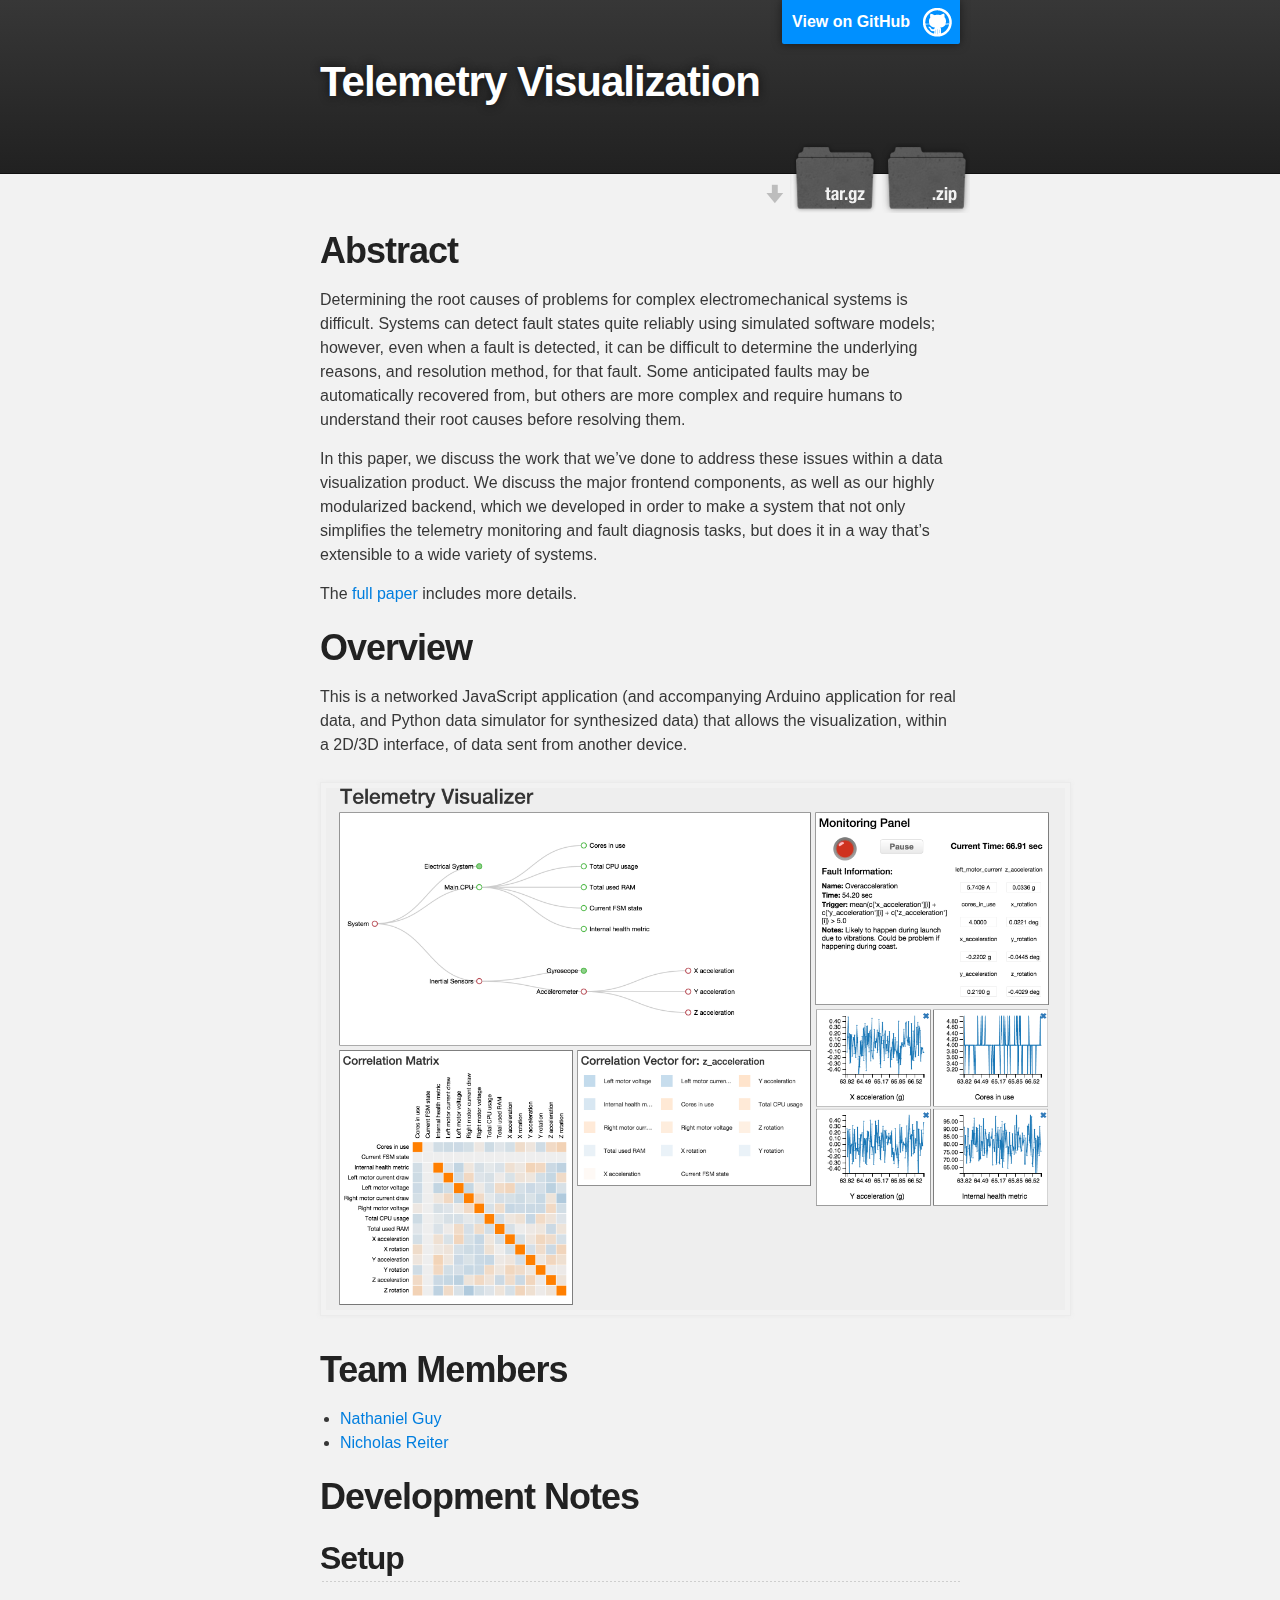
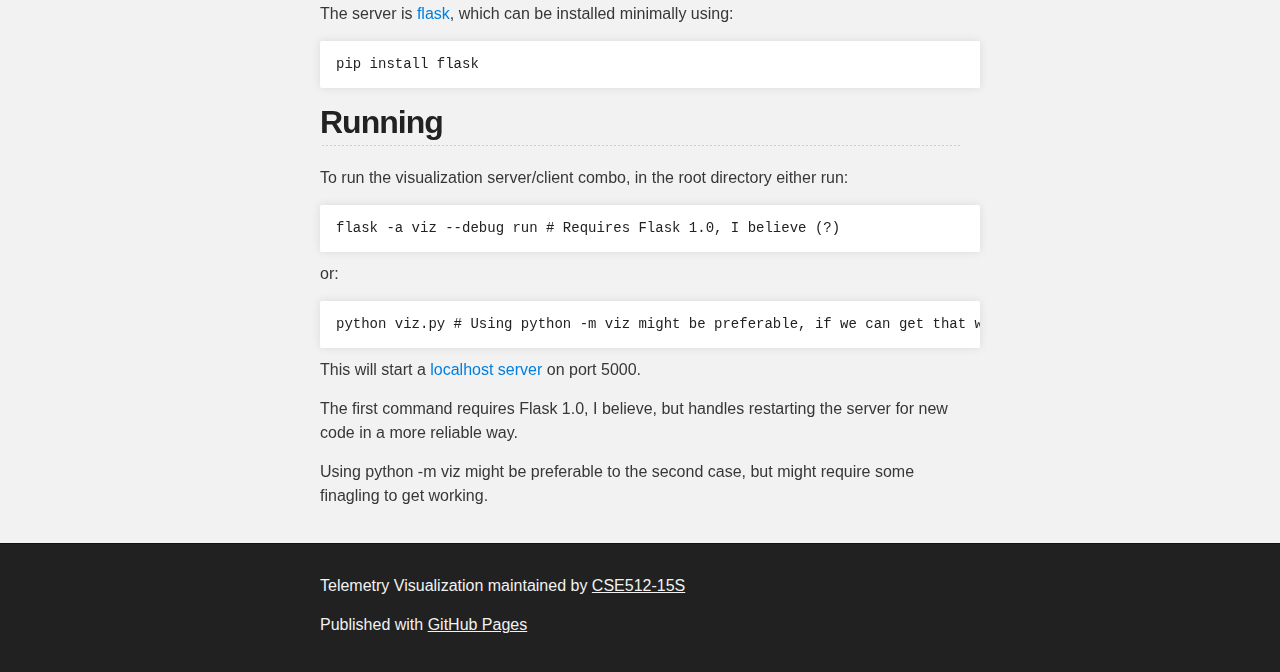
<file: index.html>
<!DOCTYPE html>
<html>

  <head>
    <meta charset='utf-8'>
    <meta http-equiv="X-UA-Compatible" content="chrome=1">
    <meta name="description" content="Telemetry Visualization : ">

    <link rel="stylesheet" type="text/css" media="screen" href="stylesheets/stylesheet.css">

    <title>Telemetry Visualization</title>
  </head>

  <body>

    <!-- HEADER -->
    <div id="header_wrap" class="outer">
        <header class="inner">
          <a id="forkme_banner" href="https://github.com/CSE512-15S/fp-natguy-nreiter">View on GitHub</a>

          <h1 id="project_title">Telemetry Visualization</h1>
          <h2 id="project_tagline"></h2>

            <section id="downloads">
              <a class="zip_download_link" href="https://github.com/CSE512-15S/fp-natguy-nreiter/zipball/master">Download this project as a .zip file</a>
              <a class="tar_download_link" href="https://github.com/CSE512-15S/fp-natguy-nreiter/tarball/master">Download this project as a tar.gz file</a>
            </section>
        </header>
    </div>

    <!-- MAIN CONTENT -->
    <div id="main_content_wrap" class="outer">
      <section id="main_content" class="inner">
        <h1>
<a id="summary" class="anchor" href="#summary" aria-hidden="true"><span class="octicon octicon-link"></span></a>Abstract</h1>

<p>
  Determining the root causes of problems for complex electromechanical systems is difficult. Systems can detect fault states quite reliably using simulated software models; however, even when a fault is detected, it can be difficult to determine the underlying reasons, and resolution method, for that fault. Some anticipated faults may be automatically recovered from, but others are more complex and require humans to understand their root causes before resolving them.
</p>
<p>
  In this paper, we discuss the work that we’ve done to address these issues within a data visualization product. We discuss the major frontend components, as well as our highly modularized backend, which we developed in order to make a system that not only simplifies the telemetry monitoring and fault diagnosis tasks, but does it in a way that’s extensible to a wide variety of systems.
</p>

<p>
  The <a href="paper-natguy-nreiter.pdf">full paper</a> includes more details.
</p>

        <h1>
<a id="summary" class="anchor" href="#summary" aria-hidden="true"><span class="octicon octicon-link"></span></a>Overview</h1>

<p>This is a networked JavaScript application (and accompanying Arduino application for real data, and Python data simulator for synthesized data) that allows the visualization, within a 2D/3D interface, of data sent from another device.</p>

<img src="images/summary.png" alt="Screenshot of the application" />

<h1>
<a id="summary" class="anchor" href="#summary" aria-hidden="true"><span class="octicon octicon-link"></span></a>Team Members</h1>

<ul>
  <li>
    <a href="https://github.com/nattybumppo/">
      Nathaniel Guy
    </a>
  </li>
  <li>
    <a href="https://github.com/scriptreiter/">
      Nicholas Reiter
    </a>
  </li>
</ul>

<h1>
<a id="development-notes" class="anchor" href="#development-notes" aria-hidden="true"><span class="octicon octicon-link"></span></a>Development Notes</h1>

<h2>
<a id="setup" class="anchor" href="#setup" aria-hidden="true"><span class="octicon octicon-link"></span></a>Setup</h2>

<p>The server is <a href="http://flask.pocoo.org/">flask</a>, which can be installed minimally using:</p>

<pre><code>pip install flask
</code></pre>

<h2>
<a id="running" class="anchor" href="#running" aria-hidden="true"><span class="octicon octicon-link"></span></a>Running</h2>

<p>To run the visualization server/client combo, in the root directory either run:</p>

<pre><code>flask -a viz --debug run # Requires Flask 1.0, I believe (?)
</code></pre>

<p>or:</p>

<pre><code>python viz.py # Using python -m viz might be preferable, if we can get that working with flask
</code></pre>

<p>This will start a <a href="http://localhost:5000">localhost server</a> on port 5000.</p>

<p>The first command requires Flask 1.0, I believe, but handles restarting the server for new code in a more reliable way.</p>

<p>Using python -m viz might be preferable to the second case, but might require some finagling to get working.</p>
      </section>
    </div>

    <!-- FOOTER  -->
    <div id="footer_wrap" class="outer">
      <footer class="inner">
        <p class="copyright">Telemetry Visualization maintained by <a href="https://github.com/CSE512-15S">CSE512-15S</a></p>
        <p>Published with <a href="https://pages.github.com">GitHub Pages</a></p>
      </footer>
    </div>

    

  </body>
</html>
</file>
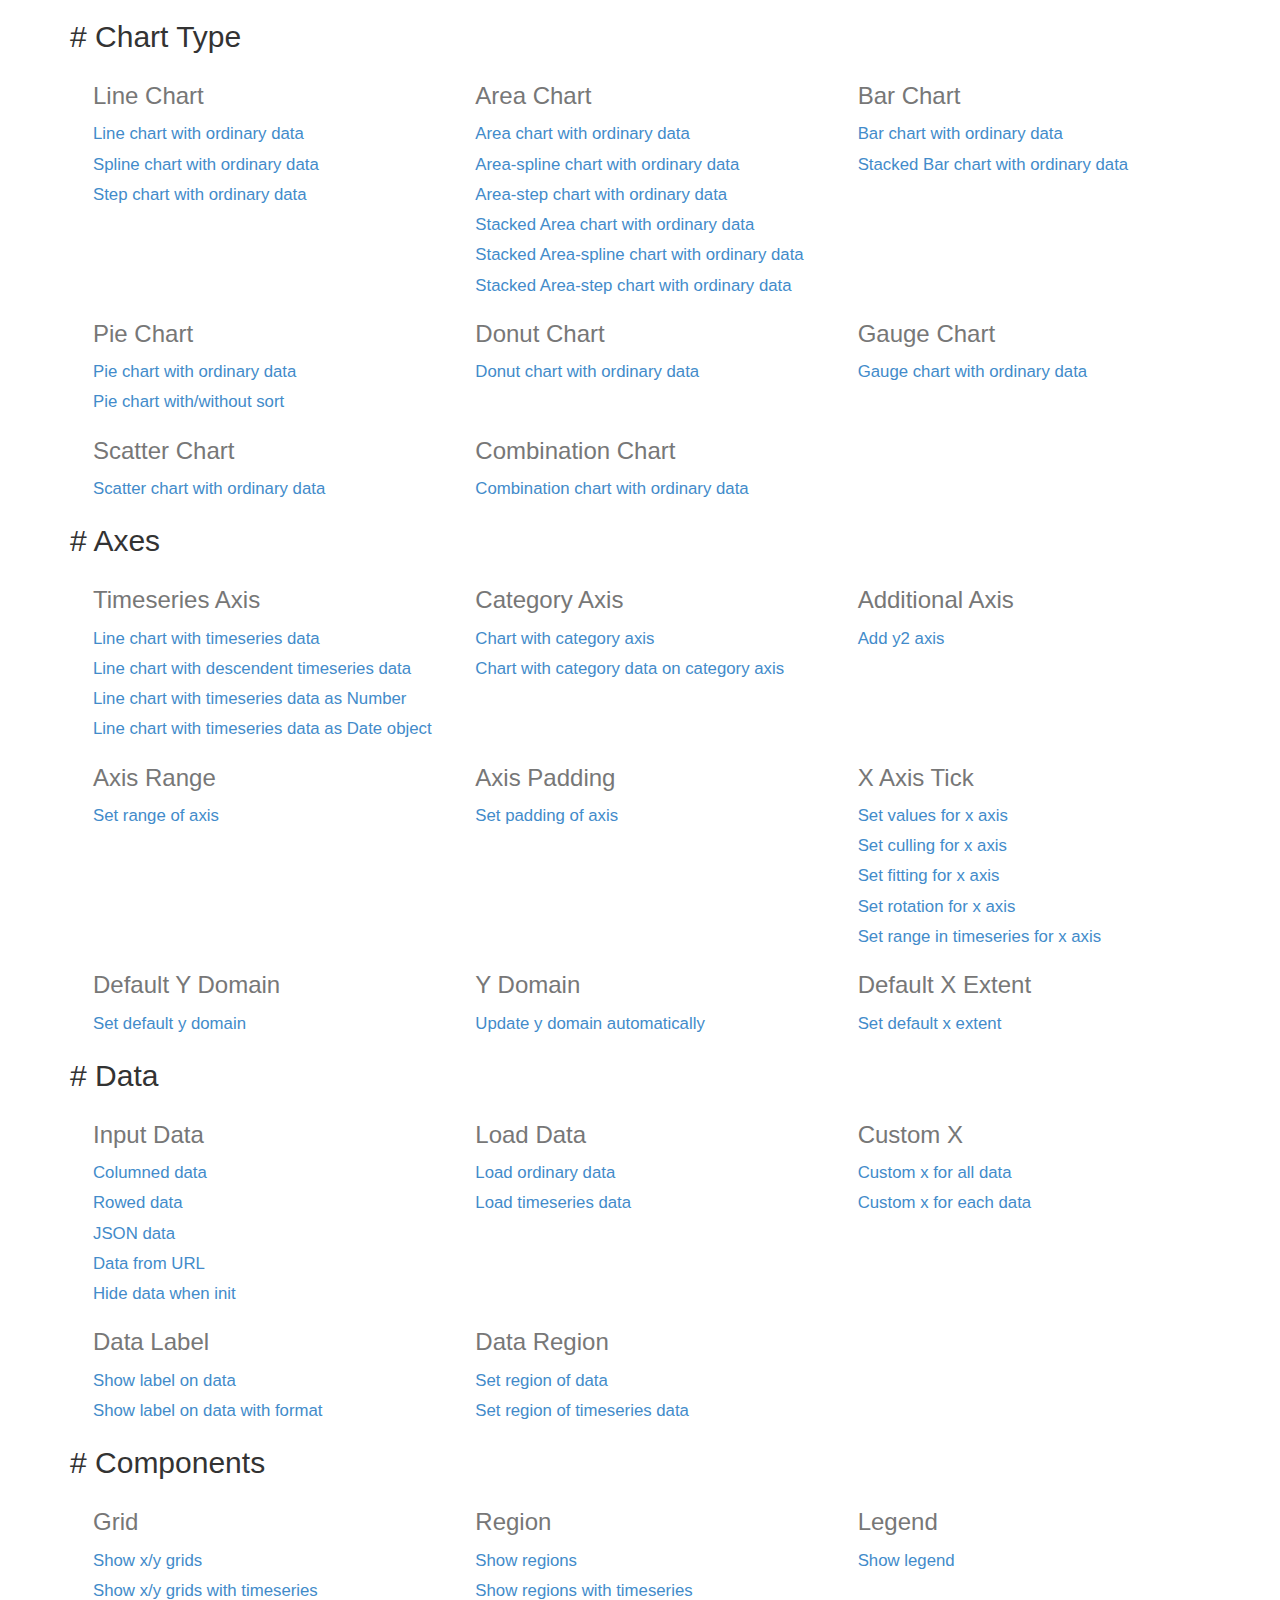
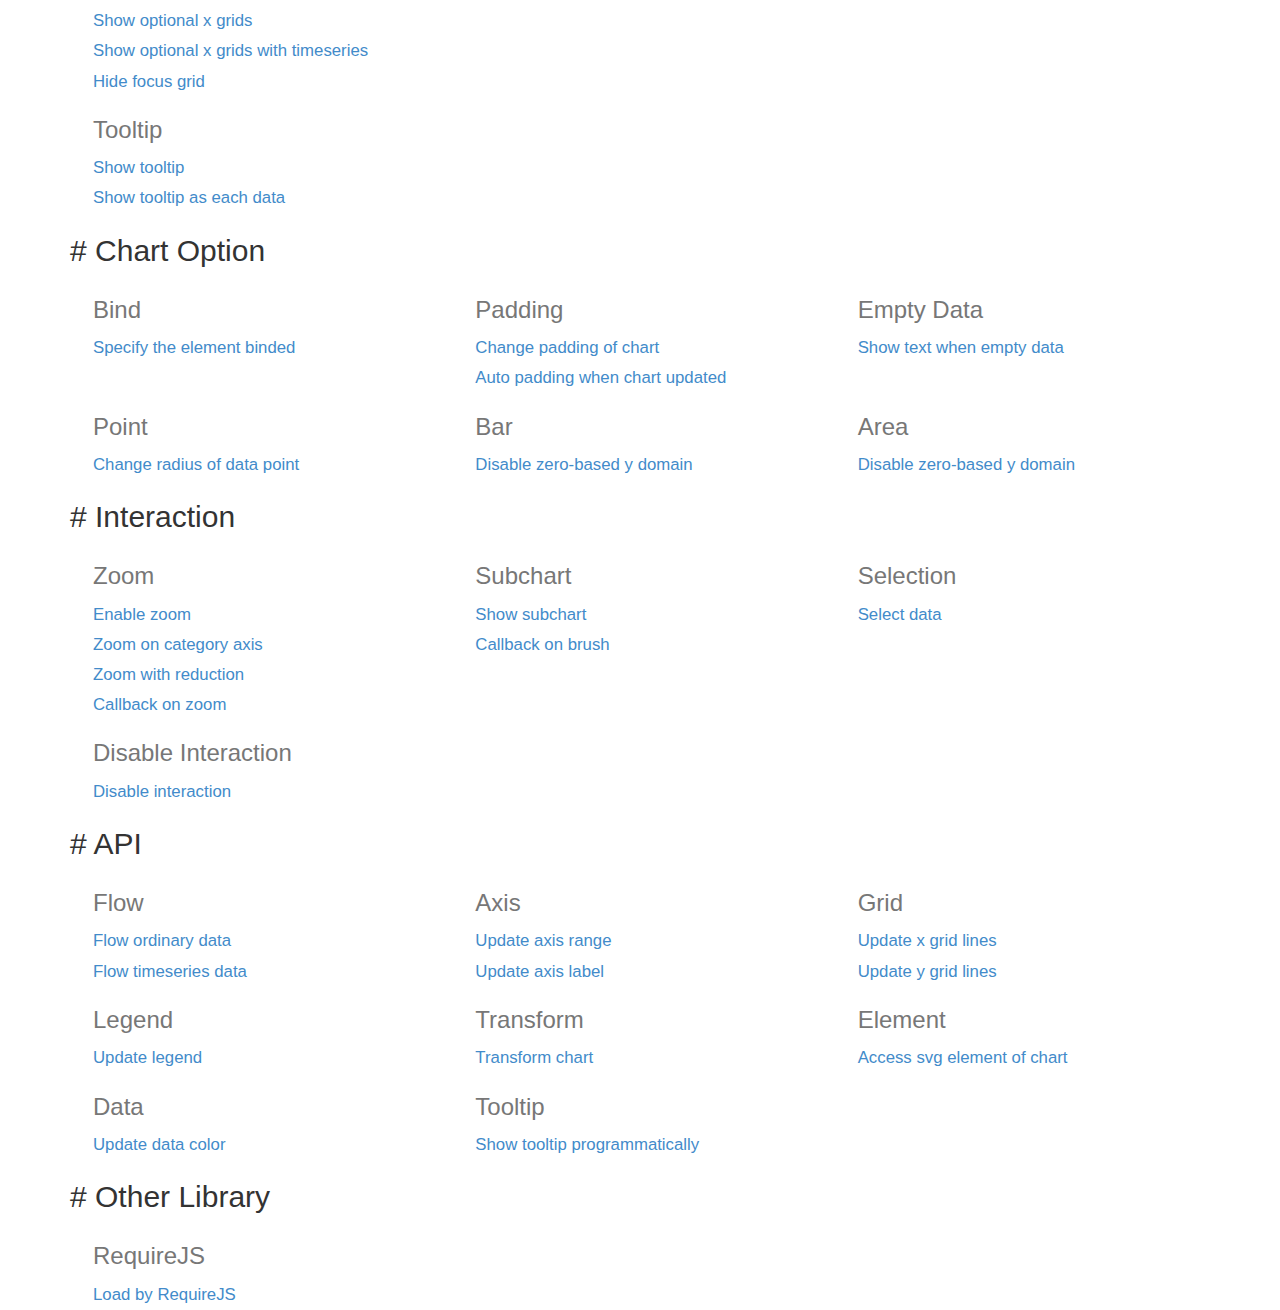
<file: viz/c3-0.4.10/htdocs/index.html>
<html>
  <head>
    <link href="./css/bootstrap.min.css" rel="stylesheet">
    <link href="./css/index.css" rel="stylesheet">
  </head>
  <body>
    <div class="container">
      <div class="section">
        <h2># <span>Chart Type</span></h2>
        <div>
          <div class="row">
            <div class="col-md-4">
              <h3>Line Chart</h3>
              <a href="./samples/simple.html">
                Line chart with ordinary data
              </a>
              <a href="./samples/chart_spline.html">
                Spline chart with ordinary data
              </a>
              <a href="./samples/chart_step.html">
                Step chart with ordinary data
              </a>
            </div>
            <div class="col-md-4">
              <h3>Area Chart</h3>
              <a href="./samples/chart_area.html">
                Area chart with ordinary data
              </a>
              <a href="./samples/chart_area_spline.html">
                Area-spline chart with ordinary data
              </a>
              <a href="./samples/chart_area_step.html">
                Area-step chart with ordinary data
              </a>
              <a href="./samples/chart_area_stacked.html">
                Stacked Area chart with ordinary data
              </a>
              <a href="./samples/chart_area_spline_stacked.html">
                Stacked Area-spline chart with ordinary data
              </a>
              <a href="./samples/chart_area_step_stacked.html">
                Stacked Area-step chart with ordinary data
              </a>
            </div>
            <div class="col-md-4">
              <h3>Bar Chart</h3>
              <a href="./samples/chart_bar.html">
                Bar chart with ordinary data
              </a>
              <a href="./samples/chart_bar_stacked.html">
                Stacked Bar chart with ordinary data
              </a>
            </div>
          </div>
          <div class="row">
            <div class="col-md-4">
              <h3>Pie Chart</h3>
              <a href="./samples/chart_pie.html">
                Pie chart with ordinary data
              </a>
              <a href="./samples/chart_pie_sort.html">
                Pie chart with/without sort
              </a>
            </div>
            <div class="col-md-4">
              <h3>Donut Chart</h3>
              <a href="./samples/chart_donut.html">
                Donut chart with ordinary data
              </a>
            </div>
            <div class="col-md-4">
              <h3>Gauge Chart</h3>
              <a href="./samples/chart_gauge.html">
                Gauge chart with ordinary data
              </a>
            </div>
          </div>
          <div class="row">
            <div class="col-md-4">
              <h3>Scatter Chart</h3>
              <a href="./samples/chart_scatter.html">
                Scatter chart with ordinary data
              </a>
            </div>
            <div class="col-md-4">
              <h3>Combination Chart</h3>
              <a href="./samples/chart_combination.html">
                Combination chart with ordinary data
              </a>
            </div>
          </div>
        </div>
      </div>

      <div class="section">
        <h2># <span>Axes</span></h2>
        <div>
          <div class="row">
            <div class="col-md-4">
              <h3>Timeseries Axis</h3>
              <a href="./samples/timeseries.html">
                Line chart with timeseries data
              </a>
              <a href="./samples/timeseries_descendent.html">
                Line chart with descendent timeseries data
              </a>
              <a href="./samples/timeseries_raw.html">
                Line chart with timeseries data as Number
              </a>
              <a href="./samples/timeseries_date.html">
                Line chart with timeseries data as Date object
              </a>
            </div>
            <div class="col-md-4">
              <h3>Category Axis</h3>
              <a href="./samples/categorized.html">
                Chart with category axis
              </a>
              <a href="./samples/custom_x_categorized.html">
                Chart with category data on category axis
              </a>
            </div>
            <div class="col-md-4">
              <h3>Additional Axis</h3>
              <a href="./samples/axes_y2.html">
                Add y2 axis
              </a>
            </div>
          </div>
          <div class="row">
            <div class="col-md-4">
              <h3>Axis Range</h3>
              <a href="./samples/axes_range.html">
                Set range of axis
              </a>
            </div>
            <div class="col-md-4">
              <h3>Axis Padding</h3>
              <a href="./samples/axes_padding.html">
                Set padding of axis
              </a>
            </div>
            <div class="col-md-4">
              <h3>X Axis Tick</h3>
              <a href="./samples/axes_x_tick_values.html">
                Set values for x axis
              </a>
              <a href="./samples/axes_x_tick_culling.html">
                Set culling for x axis
              </a>
              <a href="./samples/axes_x_tick_fit.html">
                Set fitting for x axis
              </a>
              <a href="./samples/axes_x_tick_rotate.html">
                Set rotation for x axis
              </a>
              <a href="./samples/axes_x_range_timeseries.html">
                Set range in timeseries for x axis
              </a>
            </div>
          </div>
          <div class="row">
            <div class="col-md-4">
              <h3>Default Y Domain</h3>
              <a href="./samples/axes_y_default.html">
                Set default y domain
              </a>
            </div>
            <div class="col-md-4">
              <h3>Y Domain</h3>
              <a href="./samples/domain_y.html">
                Update y domain automatically
              </a>
            </div>
            <div class="col-md-4">
              <h3>Default X Extent</h3>
              <a href="./samples/axes_x_extent.html">
                Set default x extent
              </a>
            </div>
          </div>
        </div>
      </div>

      <div class="section">
        <h2># <span>Data</span></h2>
        <div>
          <div class="row">
            <div class="col-md-4">
              <h3>Input Data</h3>
              <a href="./samples/data_columned.html">
                Columned data
              </a>
              <a href="./samples/data_rowed.html">
                Rowed data
              </a>
              <a href="./samples/data_json.html">
                JSON data
              </a>
              <a href="./samples/data_url.html">
                Data from URL
              </a>
              <a href="./samples/data_hide.html">
                Hide data when init
              </a>
            </div>
            <div class="col-md-4">
              <h3>Load Data</h3>
              <a href="./samples/data_load.html">
                Load ordinary data
              </a>
              <a href="./samples/data_load_timeseries.html">
                Load timeseries data
              </a>
            </div>
            <div class="col-md-4">
              <h3>Custom X</h3>
              <a href="./samples/custom_x_scale.html">
                Custom x for all data
              </a>
              <a href="./samples/custom_xs_scale.html">
                Custom x for each data
              </a>
            </div>
          </div>
          <div class="row">
            <div class="col-md-4">
              <h3>Data Label</h3>
              <a href="./samples/data_label.html">
                Show label on data
              </a>
              <a href="./samples/data_label_format.html">
                Show label on data with format
              </a>
            </div>
            <div class="col-md-4">
              <h3>Data Region</h3>
              <a href="./samples/data_region.html">
                Set region of data
              </a>
              <a href="./samples/data_region_timeseries.html">
                Set region of timeseries data
              </a>
            </div>
          </div>
        </div>
      </div>

      <div class="section">
        <h2># <span>Components</span></h2>
        <div>
          <div class="row">
            <div class="col-md-4">
              <h3>Grid</h3>
              <a href="./samples/grids.html">
                 Show x/y grids
              </a>
              <a href="./samples/grids_timeseries.html">
                 Show x/y grids with timeseries
              </a>
              <a href="./samples/grid_x_lines.html">
                 Show optional x grids
              </a>
              <a href="./samples/grid_x_lines_timeseries.html">
                 Show optional x grids with timeseries
              </a>
              <a href="./samples/grid_focus.html">
                 Hide focus grid
              </a>
            </div>
            <div class="col-md-4">
              <h3>Region</h3>
              <a href="./samples/regions.html">
                 Show regions
              </a>
              <a href="./samples/regions_timeseries.html">
                 Show regions with timeseries
              </a>
            </div>
            <div class="col-md-4">
              <h3>Legend</h3>
              <a href="./samples/legend.html">
                 Show legend
              </a>
            </div>
          </div>
          <div class="row">
            <div class="col-md-4">
              <h3>Tooltip</h3>
              <a href="./samples/tooltip_show.html">
                Show tooltip
              </a>
              <a href="./samples/tooltip_grouped.html">
                Show tooltip as each data
              </a>
            </div>
          </div>
        </div>
      </div>

      <div class="section">
        <h2># <span>Chart Option</span></h2>
        <div>
          <div class="row">
            <div class="col-md-4">
              <h3>Bind</h3>
              <a href="./samples/bindto.html">
                Specify the element binded
              </a>
            </div>
            <div class="col-md-4">
              <h3>Padding</h3>
              <a href="./samples/padding.html">
                Change padding of chart
              </a>
              <a href="./samples/padding_update.html">
                Auto padding when chart updated
              </a>
            </div>
            <div class="col-md-4">
              <h3>Empty Data</h3>
              <a href="./samples/emptydata.html">
                Show text when empty data
              </a>
            </div>
          </div>
          <div class="row">
            <div class="col-md-4">
              <h3>Point</h3>
              <a href="./samples/point_r.html">
                Change radius of data point
              </a>
            </div>
            <div class="col-md-4">
              <h3>Bar</h3>
              <a href="./samples/bar_zerobased.html">
                Disable zero-based y domain
              </a>
            </div>
            <div class="col-md-4">
              <h3>Area</h3>
              <a href="./samples/area_zerobased.html">
                Disable zero-based y domain
              </a>
            </div>
          </div>
        </div>
      </div>

      <div class="section">
        <h2># <span>Interaction</span></h2>
        <div>
          <div class="row">
            <div class="col-md-4">
              <h3>Zoom</h3>
              <a href="./samples/zoom.html">
                Enable zoom
              </a>
              <a href="./samples/zoom.html">
                Zoom on category axis
              </a>
              <a href="./samples/zoom_reduction.html">
                Zoom with reduction
              </a>
              <a href="./samples/zoom_onzoom.html">
                Callback on zoom
              </a>
            </div>
            <div class="col-md-4">
              <h3>Subchart</h3>
              <a href="./samples/subchart.html">
                Show subchart
              </a>
              <a href="./samples/subchart_onbrush.html">
                Callback on brush
              </a>
            </div>
            <div class="col-md-4">
              <h3>Selection</h3>
              <a href="./samples/selection.html">
                Select data
              </a>
            </div>
          </div>
          <div class="row">
            <div class="col-md-4">
              <h3>Disable Interaction</h3>
              <a href="./samples/interaction_enabled.html">
                Disable interaction
              </a>
            </div>
          </div>
        </div>
      </div>

      <div class="section">
        <h2># <span>API</span></h2>
        <div>
          <div class="row">
            <div class="col-md-4">
              <h3>Flow</h3>
              <a href="./samples/api_flow.html">
                Flow ordinary data
              </a>
              <a href="./samples/api_flow_timeseries.html">
                Flow timeseries data
              </a>
            </div>
            <div class="col-md-4">
              <h3>Axis</h3>
              <a href="./samples/api_axis_range.html">
                Update axis range
              </a>
              <a href="./samples/api_axis_label.html">
                Update axis label
              </a>
            </div>
            <div class="col-md-4">
              <h3>Grid</h3>
              <a href="./samples/api_xgrid_lines.html">
                Update x grid lines
              </a>
              <a href="./samples/api_ygrid_lines.html">
                Update y grid lines
              </a>
            </div>
          </div>
          <div class="row">
            <div class="col-md-4">
              <h3>Legend</h3>
              <a href="./samples/api_legend.html">
                Update legend
              </a>
            </div>
            <div class="col-md-4">
              <h3>Transform</h3>
              <a href="./samples/api_transform.html">
                Transform chart
              </a>
            </div>
            <div class="col-md-4">
              <h3>Element</h3>
              <a href="./samples/element.html">
                Access svg element of chart
              </a>
            </div>
          </div>
          <div class="row">
            <div class="col-md-4">
              <h3>Data</h3>
              <a href="./samples/api_data_colors.html">
                Update data color
              </a>
            </div>
            <div class="col-md-4">
              <h3>Tooltip</h3>
              <a href="./samples/api_tooltip_show.html">
                Show tooltip programmatically
              </a>
            </div>
          </div>
        </div>
      </div>

      <div class="section">
        <h2># <span>Other Library</span></h2>
        <div>
          <div class="row">
            <div class="col-md-4">
              <h3>RequireJS</h3>
              <a href="./samples/requirejs.html">
                Load by RequireJS
              </a>
            </div>
          </div>
        </div>
      </div>

    </div>
  </body>
</html>
</file>
<file: stylesheets/stylesheet.css>
/*******************************************************************************
Slate Theme for GitHub Pages
by Jason Costello, @jsncostello
*******************************************************************************/

@import url(github-light.css);

/*******************************************************************************
MeyerWeb Reset
*******************************************************************************/

html, body, div, span, applet, object, iframe,
h1, h2, h3, h4, h5, h6, p, blockquote, pre,
a, abbr, acronym, address, big, cite, code,
del, dfn, em, img, ins, kbd, q, s, samp,
small, strike, strong, sub, sup, tt, var,
b, u, i, center,
dl, dt, dd, ol, ul, li,
fieldset, form, label, legend,
table, caption, tbody, tfoot, thead, tr, th, td,
article, aside, canvas, details, embed,
figure, figcaption, footer, header, hgroup,
menu, nav, output, ruby, section, summary,
time, mark, audio, video {
  margin: 0;
  padding: 0;
  border: 0;
  font: inherit;
  vertical-align: baseline;
}

/* HTML5 display-role reset for older browsers */
article, aside, details, figcaption, figure,
footer, header, hgroup, menu, nav, section {
  display: block;
}

ol, ul {
  list-style: none;
}

table {
  border-collapse: collapse;
  border-spacing: 0;
}

/*******************************************************************************
Theme Styles
*******************************************************************************/

body {
  box-sizing: border-box;
  color:#373737;
  background: #212121;
  font-size: 16px;
  font-family: 'Myriad Pro', Calibri, Helvetica, Arial, sans-serif;
  line-height: 1.5;
  -webkit-font-smoothing: antialiased;
}

h1, h2, h3, h4, h5, h6 {
  margin: 10px 0;
  font-weight: 700;
  color:#222222;
  font-family: 'Lucida Grande', 'Calibri', Helvetica, Arial, sans-serif;
  letter-spacing: -1px;
}

h1 {
  font-size: 36px;
  font-weight: 700;
}

h2 {
  padding-bottom: 10px;
  font-size: 32px;
  background: url('../images/bg_hr.png') repeat-x bottom;
}

h3 {
  font-size: 24px;
}

h4 {
  font-size: 21px;
}

h5 {
  font-size: 18px;
}

h6 {
  font-size: 16px;
}

p {
  margin: 10px 0 15px 0;
}

footer p {
  color: #f2f2f2;
}

a {
  text-decoration: none;
  color: #007edf;
  text-shadow: none;

  transition: color 0.5s ease;
  transition: text-shadow 0.5s ease;
  -webkit-transition: color 0.5s ease;
  -webkit-transition: text-shadow 0.5s ease;
  -moz-transition: color 0.5s ease;
  -moz-transition: text-shadow 0.5s ease;
  -o-transition: color 0.5s ease;
  -o-transition: text-shadow 0.5s ease;
  -ms-transition: color 0.5s ease;
  -ms-transition: text-shadow 0.5s ease;
}

a:hover, a:focus {text-decoration: underline;}

footer a {
  color: #F2F2F2;
  text-decoration: underline;
}

em {
  font-style: italic;
}

strong {
  font-weight: bold;
}

img {
  position: relative;
  margin: 0 auto;
  max-width: 739px;
  padding: 5px;
  margin: 10px 0 10px 0;
  border: 1px solid #ebebeb;

  box-shadow: 0 0 5px #ebebeb;
  -webkit-box-shadow: 0 0 5px #ebebeb;
  -moz-box-shadow: 0 0 5px #ebebeb;
  -o-box-shadow: 0 0 5px #ebebeb;
  -ms-box-shadow: 0 0 5px #ebebeb;
}

p img {
  display: inline;
  margin: 0;
  padding: 0;
  vertical-align: middle;
  text-align: center;
  border: none;
}

pre, code {
  width: 100%;
  color: #222;
  background-color: #fff;

  font-family: Monaco, "Bitstream Vera Sans Mono", "Lucida Console", Terminal, monospace;
  font-size: 14px;

  border-radius: 2px;
  -moz-border-radius: 2px;
  -webkit-border-radius: 2px;
}

pre {
  width: 100%;
  padding: 10px;
  box-shadow: 0 0 10px rgba(0,0,0,.1);
  overflow: auto;
}

code {
  padding: 3px;
  margin: 0 3px;
  box-shadow: 0 0 10px rgba(0,0,0,.1);
}

pre code {
  display: block;
  box-shadow: none;
}

blockquote {
  color: #666;
  margin-bottom: 20px;
  padding: 0 0 0 20px;
  border-left: 3px solid #bbb;
}


ul, ol, dl {
  margin-bottom: 15px
}

ul {
  list-style-position: inside;
  list-style: disc;
  padding-left: 20px;
}

ol {
  list-style-position: inside;
  list-style: decimal;
  padding-left: 20px;
}

dl dt {
  font-weight: bold;
}

dl dd {
  padding-left: 20px;
  font-style: italic;
}

dl p {
  padding-left: 20px;
  font-style: italic;
}

hr {
  height: 1px;
  margin-bottom: 5px;
  border: none;
  background: url('../images/bg_hr.png') repeat-x center;
}

table {
  border: 1px solid #373737;
  margin-bottom: 20px;
  text-align: left;
 }

th {
  font-family: 'Lucida Grande', 'Helvetica Neue', Helvetica, Arial, sans-serif;
  padding: 10px;
  background: #373737;
  color: #fff;
 }

td {
  padding: 10px;
  border: 1px solid #373737;
 }

form {
  background: #f2f2f2;
  padding: 20px;
}

/*******************************************************************************
Full-Width Styles
*******************************************************************************/

.outer {
  width: 100%;
}

.inner {
  position: relative;
  max-width: 640px;
  padding: 20px 10px;
  margin: 0 auto;
}

#forkme_banner {
  display: block;
  position: absolute;
  top:0;
  right: 10px;
  z-index: 10;
  padding: 10px 50px 10px 10px;
  color: #fff;
  background: url('../images/blacktocat.png') #0090ff no-repeat 95% 50%;
  font-weight: 700;
  box-shadow: 0 0 10px rgba(0,0,0,.5);
  border-bottom-left-radius: 2px;
  border-bottom-right-radius: 2px;
}

#header_wrap {
  background: #212121;
  background: -moz-linear-gradient(top, #373737, #212121);
  background: -webkit-linear-gradient(top, #373737, #212121);
  background: -ms-linear-gradient(top, #373737, #212121);
  background: -o-linear-gradient(top, #373737, #212121);
  background: linear-gradient(top, #373737, #212121);
}

#header_wrap .inner {
  padding: 50px 10px 30px 10px;
}

#project_title {
  margin: 0;
  color: #fff;
  font-size: 42px;
  font-weight: 700;
  text-shadow: #111 0px 0px 10px;
}

#project_tagline {
  color: #fff;
  font-size: 24px;
  font-weight: 300;
  background: none;
  text-shadow: #111 0px 0px 10px;
}

#downloads {
  position: absolute;
  width: 210px;
  z-index: 10;
  bottom: -40px;
  right: 0;
  height: 70px;
  background: url('../images/icon_download.png') no-repeat 0% 90%;
}

.zip_download_link {
  display: block;
  float: right;
  width: 90px;
  height:70px;
  text-indent: -5000px;
  overflow: hidden;
  background: url(../images/sprite_download.png) no-repeat bottom left;
}

.tar_download_link {
  display: block;
  float: right;
  width: 90px;
  height:70px;
  text-indent: -5000px;
  overflow: hidden;
  background: url(../images/sprite_download.png) no-repeat bottom right;
  margin-left: 10px;
}

.zip_download_link:hover {
  background: url(../images/sprite_download.png) no-repeat top left;
}

.tar_download_link:hover {
  background: url(../images/sprite_download.png) no-repeat top right;
}

#main_content_wrap {
  background: #f2f2f2;
  border-top: 1px solid #111;
  border-bottom: 1px solid #111;
}

#main_content {
  padding-top: 40px;
}

#footer_wrap {
  background: #212121;
}



/*******************************************************************************
Small Device Styles
*******************************************************************************/

@media screen and (max-width: 480px) {
  body {
    font-size:14px;
  }

  #downloads {
    display: none;
  }

  .inner {
    min-width: 320px;
    max-width: 480px;
  }

  #project_title {
  font-size: 32px;
  }

  h1 {
    font-size: 28px;
  }

  h2 {
    font-size: 24px;
  }

  h3 {
    font-size: 21px;
  }

  h4 {
    font-size: 18px;
  }

  h5 {
    font-size: 14px;
  }

  h6 {
    font-size: 12px;
  }

  code, pre {
    min-width: 320px;
    max-width: 480px;
    font-size: 11px;
  }

}
</file>
<file: viz/c3-0.4.10/htdocs/css/index.css>
.row {
  margin-left: 8px;
}
.row a {
  display: block;
  text-align: left;
  font-size: 1.2em;
  line-height: 1.8;
}
.row h3 {
  color: #777;
}
</file>
